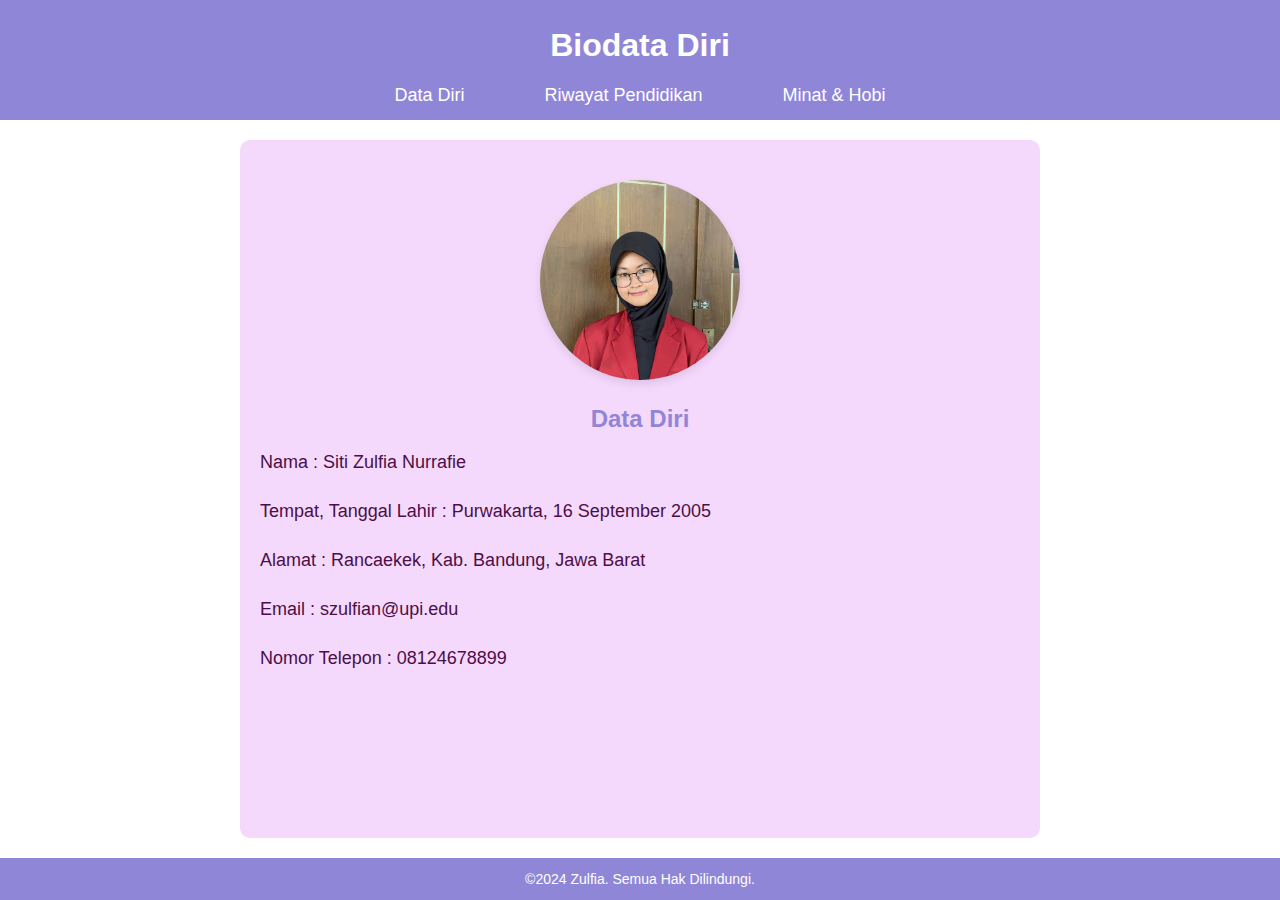
<file: index.html>
<!DOCTYPE html>
<html lang="id">
<head>
    <meta charset="UTF-8">
    <meta name="viewport" content="width=device-width, initial-scale=1.0">
    <title>Data Diri</title>
    <link rel="stylesheet" href="styles.css">
</head>
<body>
    <header>
        <h1>Biodata Diri</h1>
        <nav>
            <ul>
                <li><a href="index.html">Data Diri</a></li>
                <li><a href="riwayat-pendidikan.html">Riwayat Pendidikan</a></li>
                <li><a href="minat-hobi.html">Minat & Hobi</a></li>
            </ul>
        </nav>
    </header>

    <section id="content">

        <img src="Profil.jpg">
        <h2>Data Diri</h2>
        <p>Nama                     : Siti Zulfia Nurrafie</p>
        <p>Tempat, Tanggal Lahir    : Purwakarta, 16 September 2005</p>
        <p>Alamat                   : Rancaekek, Kab. Bandung, Jawa Barat</p>
        <p>Email                    : szulfian@upi.edu</p>
        <p>Nomor Telepon            : 08124678899</p>
        
    </section>

    <footer>
        <p>&copy;2024 Zulfia. Semua Hak Dilindungi.</p>
    </footer>
</body>
</html>
</file>
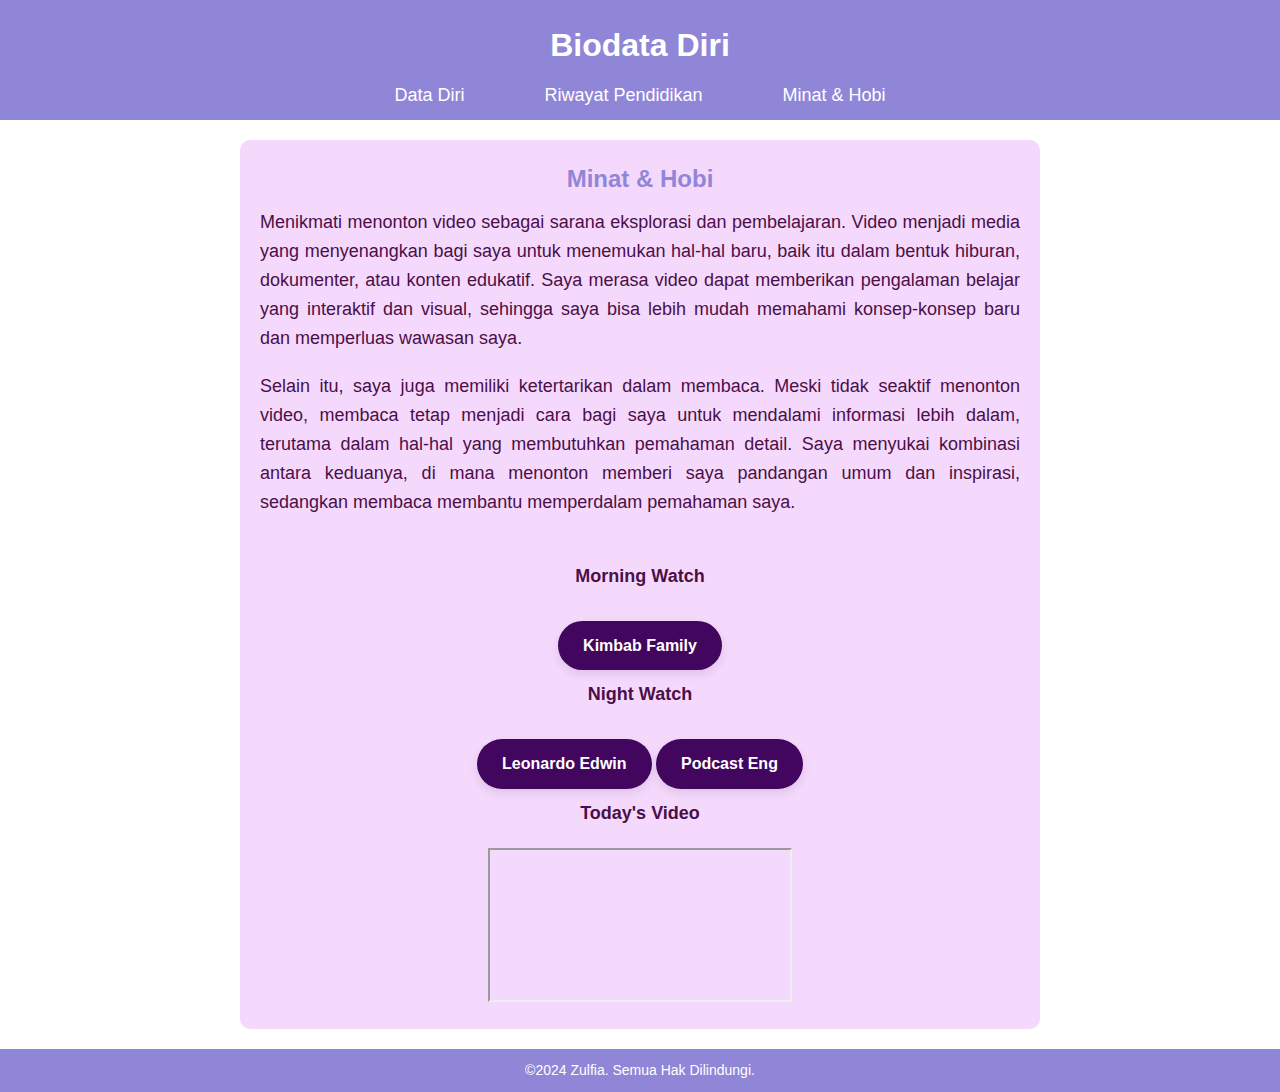
<file: minat-hobi.html>
<!DOCTYPE html>
<html lang="id">
<head>
    <meta charset="UTF-8">
    <meta name="viewport" content="width=device-width, initial-scale=1.0">
    <title>Minat & Hobi</title>
    <link rel="stylesheet" href="styles.css">
</head>
<body>
    <header>
        <h1>Biodata Diri</h1>
        <nav>
            <ul>
                <li><a href="index.html">Data Diri</a></li>
                <li><a href="riwayat-pendidikan.html">Riwayat Pendidikan</a></li>
                <li><a href="minat-hobi.html">Minat & Hobi</a></li>
            </ul>
        </nav>
    </header>

    <section id="content">
        <h2>Minat & Hobi</h2>
        <p>
            Menikmati menonton video sebagai sarana eksplorasi dan pembelajaran. Video menjadi media 
            yang menyenangkan bagi saya untuk menemukan hal-hal baru, baik itu dalam bentuk hiburan, dokumenter, 
            atau konten edukatif. Saya merasa video dapat memberikan pengalaman belajar yang interaktif dan visual, 
            sehingga saya bisa lebih mudah memahami konsep-konsep baru dan memperluas wawasan saya.
        </p>
        <p>
            Selain itu, saya juga memiliki ketertarikan dalam membaca. Meski tidak seaktif menonton video, membaca 
            tetap menjadi cara bagi saya untuk mendalami informasi lebih dalam, terutama dalam hal-hal yang 
            membutuhkan pemahaman detail. Saya menyukai kombinasi antara keduanya, di mana menonton memberi saya 
            pandangan umum dan inspirasi, sedangkan membaca membantu memperdalam pemahaman saya.
        </p>
        <br>
    <div class="youtube-link">
                <p>Morning Watch</p>
                <a href="https://youtu.be/hjUHsfBW1gs?si=a8Cr5c2bw4umeo5u" target="_blank" class="youtube-button">Kimbab Family</a>
                <p>Night Watch</p>
                <a href="https://www.youtube.com/@LeonardoEdwin" target="_blank" class="youtube-button">Leonardo Edwin</a>
                <a href="https://www.youtube.com/@thebalancetheorypodcast" target="_blank" class="youtube-button">Podcast Eng</a>
                <p>Today's Video</p>
                <iframe src="https://youtu.be/hjUHsfBW1gs?si=Gt4H_iM5b5QH7pjN"></iframe>
    </div>
    </section>

    <footer>
        <p>&copy;2024 Zulfia. Semua Hak Dilindungi.</p>
    </footer>
</body>
</html>
</file>
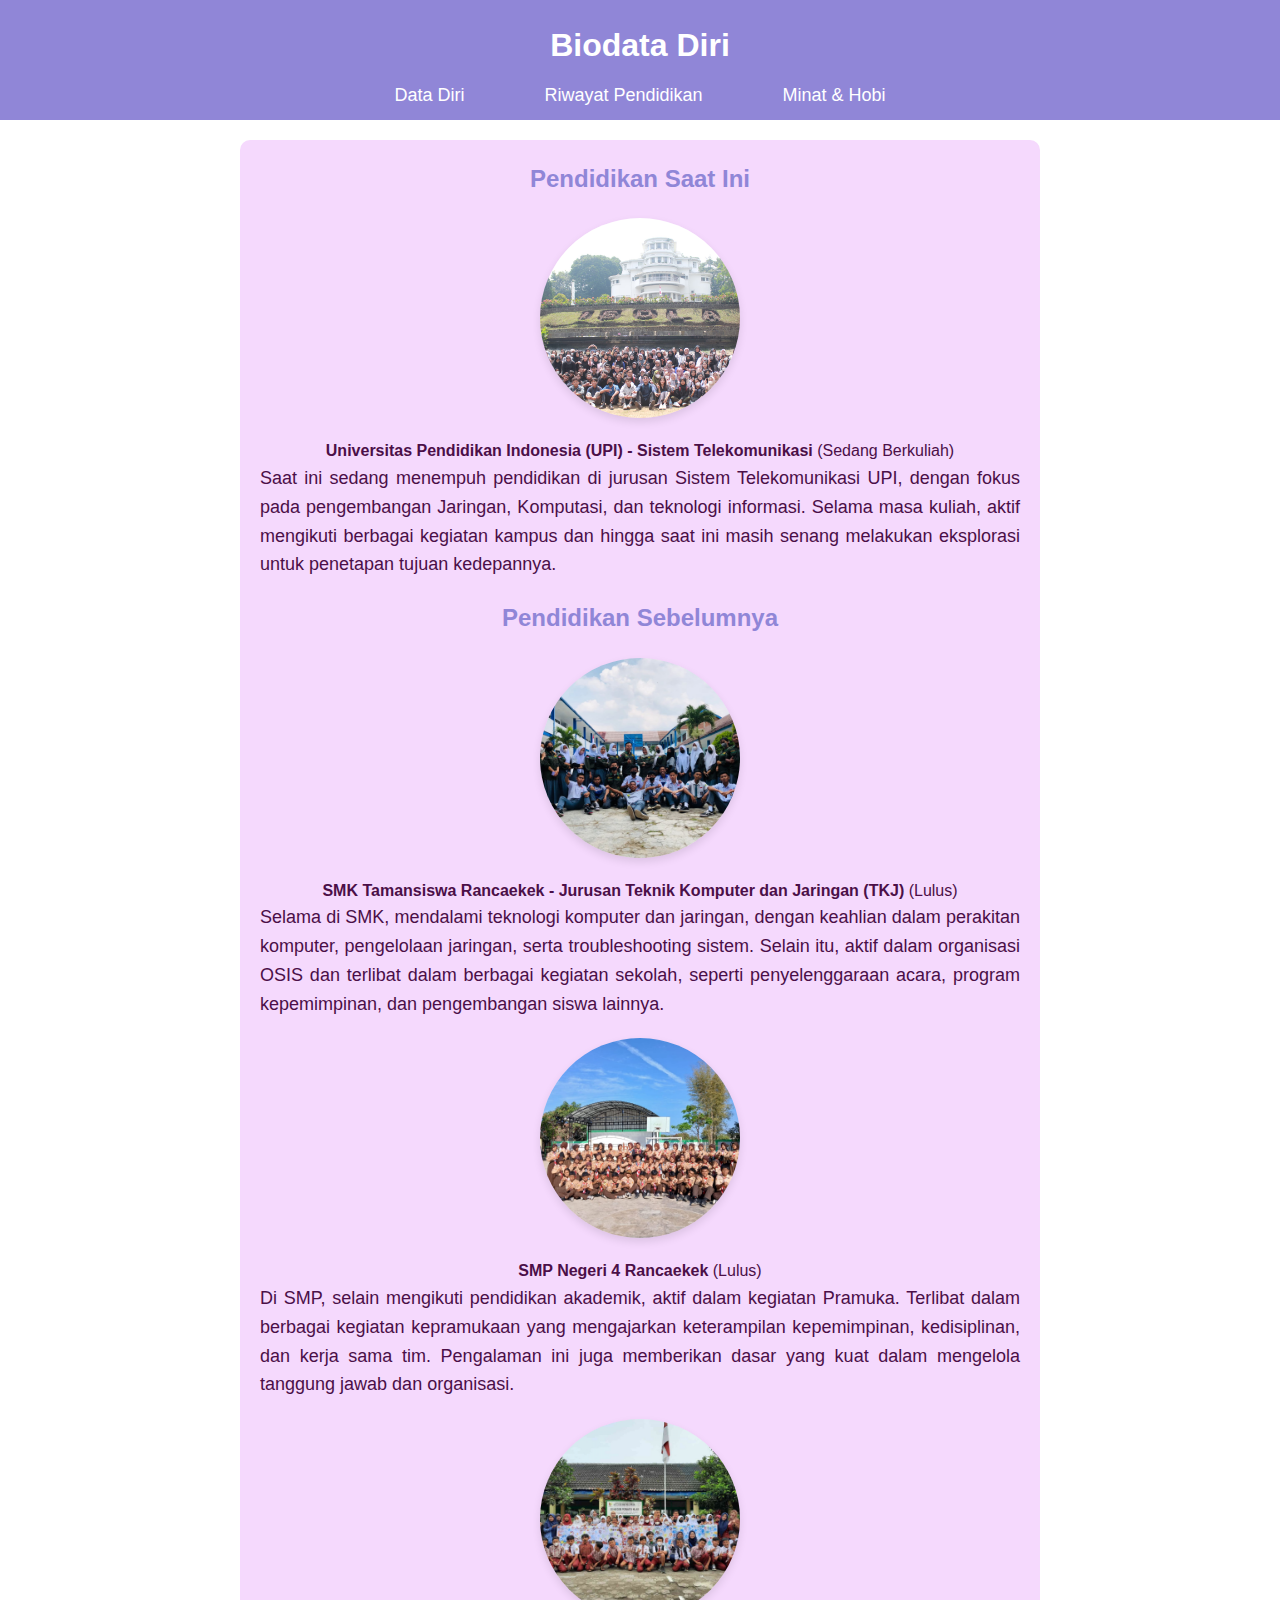
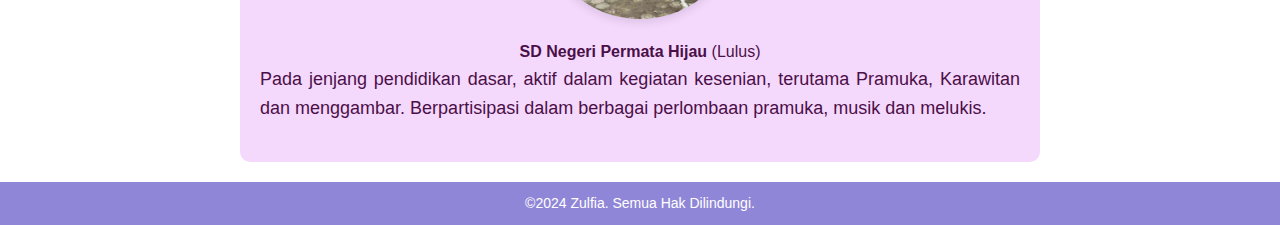
<file: riwayat-pendidikan.html>
<!DOCTYPE html>
<html lang="id">
<head>
    <meta charset="UTF-8">
    <meta name="viewport" content="width=device-width, initial-scale=1.0">
    <title>Riwayat Pendidikan</title>
    <link rel="stylesheet" href="styles.css">
</head>
<body>
    <header>
        <h1>Biodata Diri</h1>
        <nav>
            <ul>
                <li><a href="index.html">Data Diri</a></li>
                <li><a href="riwayat-pendidikan.html">Riwayat Pendidikan</a></li>
                <li><a href="minat-hobi.html">Minat & Hobi</a></li>
            </ul>
        </nav>
    </header>

    <section id="content">
            
    </div>

    <div class="section">
        <h2>Pendidikan Saat Ini</h2>
        <img src="UPI.jpg">
        <strong>Universitas Pendidikan Indonesia (UPI) - Sistem Telekomunikasi</strong> (Sedang Berkuliah)
                <p>
                    Saat ini sedang menempuh pendidikan di jurusan Sistem Telekomunikasi UPI, dengan fokus pada pengembangan Jaringan, Komputasi, dan teknologi informasi. Selama masa kuliah, aktif mengikuti berbagai kegiatan kampus dan hingga saat ini masih senang melakukan eksplorasi untuk penetapan tujuan kedepannya.
                </p>
        <h2>Pendidikan Sebelumnya</h2>
        <img src="SMK.jpg">
                <strong>SMK Tamansiswa Rancaekek - Jurusan Teknik Komputer dan Jaringan (TKJ)</strong> (Lulus)
                <p>
                    Selama di SMK, mendalami teknologi komputer dan jaringan, dengan keahlian dalam perakitan komputer, pengelolaan jaringan, serta troubleshooting sistem. Selain itu, aktif dalam organisasi OSIS dan terlibat dalam berbagai kegiatan sekolah, seperti penyelenggaraan acara, program kepemimpinan, dan pengembangan siswa lainnya.
                </p>
                
                <img src="SMP.jpg">
                <strong>SMP Negeri 4 Rancaekek</strong> (Lulus)
                <p>
                    Di SMP, selain mengikuti pendidikan akademik, aktif dalam kegiatan Pramuka. Terlibat dalam berbagai kegiatan kepramukaan yang mengajarkan keterampilan kepemimpinan, kedisiplinan, dan kerja sama tim. Pengalaman ini juga memberikan dasar yang kuat dalam mengelola tanggung jawab dan organisasi.
                </p>
           
                <img src="SD.jpg">
                <strong>SD Negeri Permata Hijau</strong> (Lulus)
                <p>
                    Pada jenjang pendidikan dasar, aktif dalam kegiatan kesenian, terutama Pramuka, Karawitan dan menggambar. Berpartisipasi dalam berbagai perlombaan pramuka, musik dan melukis. 
                </p>
    </section>

    <footer>
        <p>&copy;2024 Zulfia. Semua Hak Dilindungi.</p>
    </footer>
</body>
</html>
</file>
<file: styles.css>
* {
    margin: 0;
    padding: 0;
    box-sizing: border-box;
}


body {
    font-family: 'Verdana', sans-serif;
    line-height: 1.6;
    display: flex;
    flex-direction: column;
    min-height: 100vh;
}

.data-diri p {
    margin: 0;
    font-size: 16px;
}

h1 {
    font-family: 'Verdana', sans-serif;
    background-color: #9086d7;
    padding: 10px 0;
    text-align: center;
    color: white;
}

header {
    background-color: #9086d7;
    padding: 10px 0;
    text-align: center;
    color: white;
}

header nav ul {
    list-style: none;
    display: flex;
    justify-content: center;
}

header nav ul li {
    margin: 0 20px;
}

header nav ul li a {
    color: white;
    text-decoration: none;
    padding: 10px 20px;
    font-size: 18px;
    border-radius: 25px;
    transition: color 0.3s;
}

header nav ul li a:hover, nav ul li a.active {
    background-color: #f5e2ff;
    color: #4b0f48;
    box-shadow: 0px 4 px 10px rgba(106,27,154, 0.5);
}

section {
	background-color: #f5d9fd; 
	width: 100%;
	margin: 20px 20px; 
	padding: 10px;
	border-radius: 10px; 
    color: #4b0f48;
}

section p {
    text-align: justify;
}

.youtube-link p {
    text-align: center;
    font-weight: bold;
}

img {
    width: 200px;
    height: 200px;
    border-radius: 50%;
    display: block;
    margin: 20px auto;
    box-shadow: 0 4px 8px rgba(0, 0, 0, 0.1);
    object-fit:cover;
}

.youtube-link a img {
    border-radius: 20%; 
    width: 100%;
    height: auto; 
}

#content {
    flex-grow: 1;
    padding: 20px;
    max-width: 800px;
    margin: 20px auto;
    text-align: center;
}

#content h2 {
    font-size: 24px;
    margin-bottom: 10px;
    color: #9086d7;
}

#content p {
    font-size: 18px;
    margin-bottom: 20px;
}

#youtube-link {
    text-align: center;
    margin-top: 20px;
}

.youtube-button {
    display: inline-block;
    padding: 12px 25px;
    background-color: #42065f;
    color: white;
    font-size: 16px;
    font-weight: bold;
    text-decoration: none;
    border-radius: 25px;
    box-shadow: 0 4px 10px rgba(0, 0, 0, 0.1);
    margin: 10px 0;
    transition: all 0.3s ease;
}

.youtube-button:hover {
    background-color: #cc0000;
    box-shadow: 0 6px 15px rgba(0, 0, 0, 0.2);
}

footer {
    background-color: #9086d7;
    color: white;
    text-align: center;
    padding: 10px 0;
    position: relative;
    width: 100%;
}

footer p {
    font-size: 14px;
}
</file>
